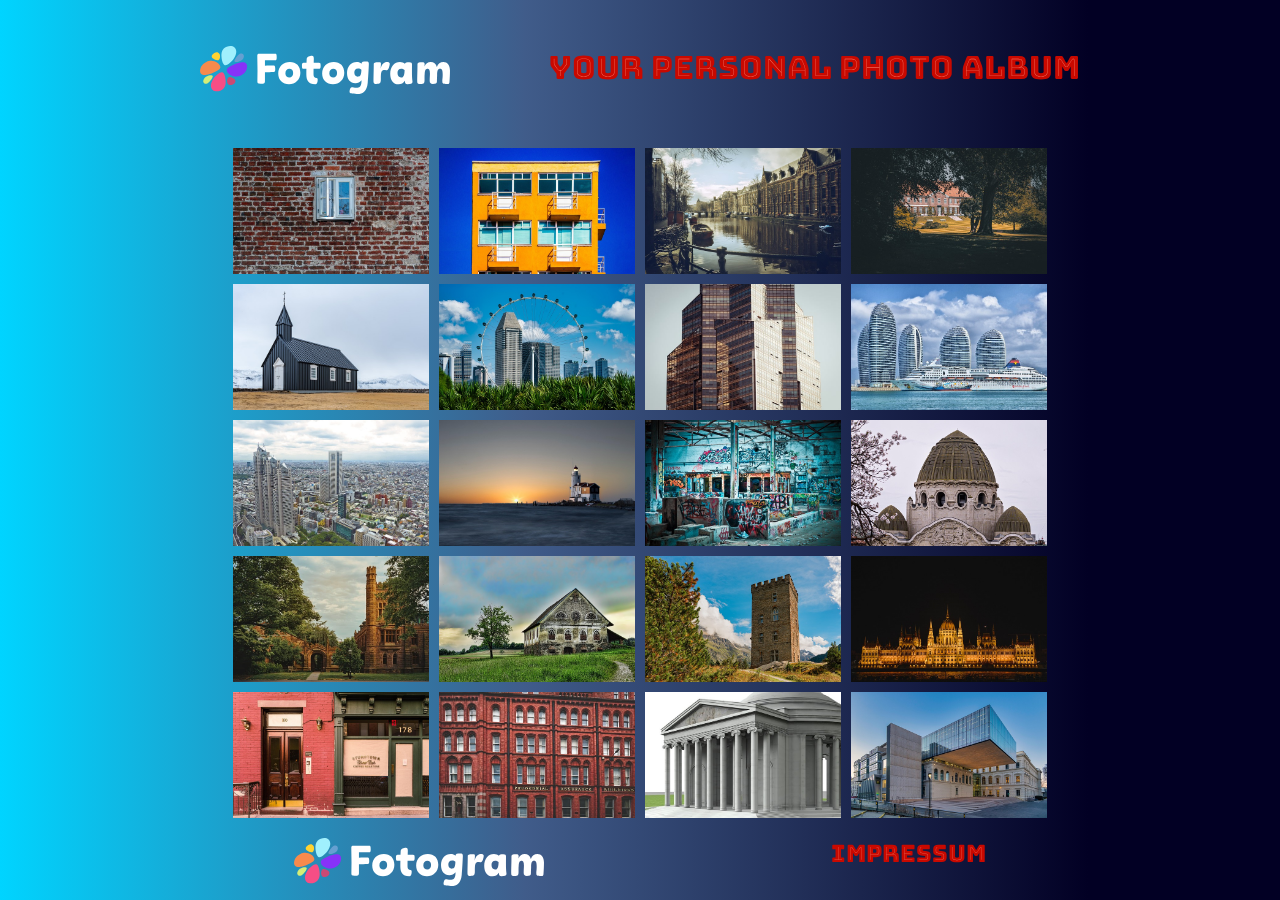
<file: index.html>
<!DOCTYPE html>
<html lang="en">
<head>
    <meta charset="UTF-8">
    <meta name="viewport" content="width=device-width, initial-scale=1.0">
    <title>Fotogram</title>
    <link rel="stylesheet" href="style.css">
    <link rel="shortcut icon" href="./img/favicon.png" type="image/x-icon">
</head>
<body onload="renderImages()" id="body">

    <!-- load overlay for the hole page with d-none -->
    <div class="overlay d-none" id="overlay"></div>

        <!-- big image placeholder for the big images  -->
        <div class="big-image d-none" id="bigImageContainer">
      
        </div>
    </div>

    <header class="header">

        <div>
            <img class="img" src='./img/Fotogram_Logo.svg' alt='Logo: Fotogramm'>
        </div>
        <div>
            <span class="span">Your personal photo album</span>
        </div>    

    </header>

    <!-- main is for all the small images -->
    <main class="main" id="main">
    </main>
   

    <footer class="the-end">
        <img class="img" src='./img/Fotogram_Logo.svg' alt='Logo: Fotogramm'>
        <a href="impressum.html" class="span link">Impressum</a>
    </footer>
    
</body>
<script src="script.js"></script>
</html>
</file>
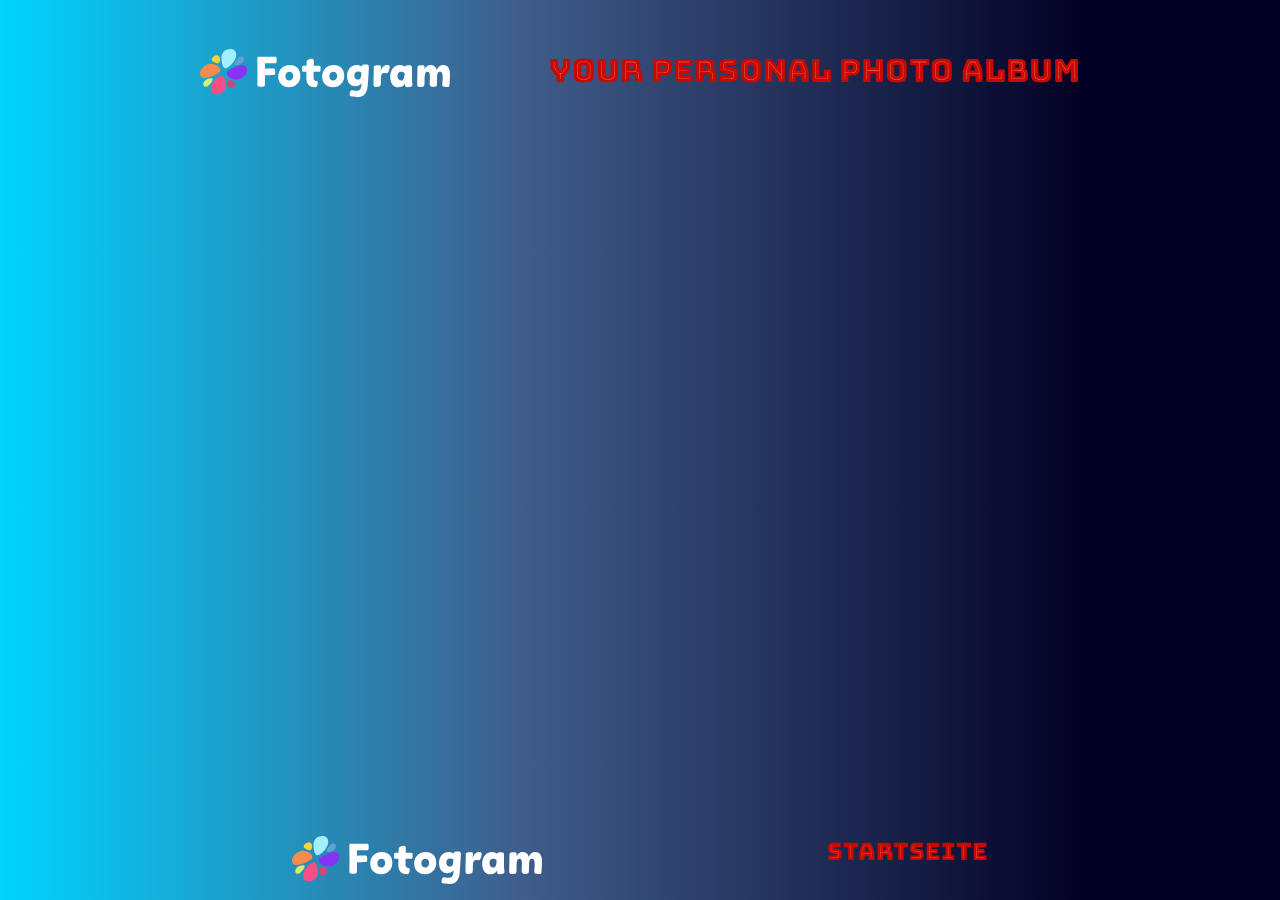
<file: datenschutz.html>
<!DOCTYPE html>
<html lang="en">
<head>
    <meta charset="UTF-8">
    <meta name="viewport" content="width=device-width, initial-scale=1.0">
    <title>Fotogram</title>
    <link rel="stylesheet" href="style.css">
    <link rel="shortcut icon" href="./img/favicon.png" type="image/x-icon">
</head>
<body>

    <header class="header">

        <div>
            <img class="img" src='./img/Fotogram_Logo.svg' alt='Logo: Fotogramm'>
        </div>
        <div>
            <span class="span">Your personal photo album</span>
        </div>    

    </header>

    
    <main>
        <div>
            <!-- Hier könnte der Datenschutz stehen -->
            
            


        </div>
    </main>
   

    <footer class="the-end">
        <img class="img" src='./img/Fotogram_Logo.svg' alt='Logo: Fotogramm'>
        <a href="index.html" class="span link">Startseite</a>
    </footer>
    
</body>
<script src="script.js"></script>
</html>
</file>
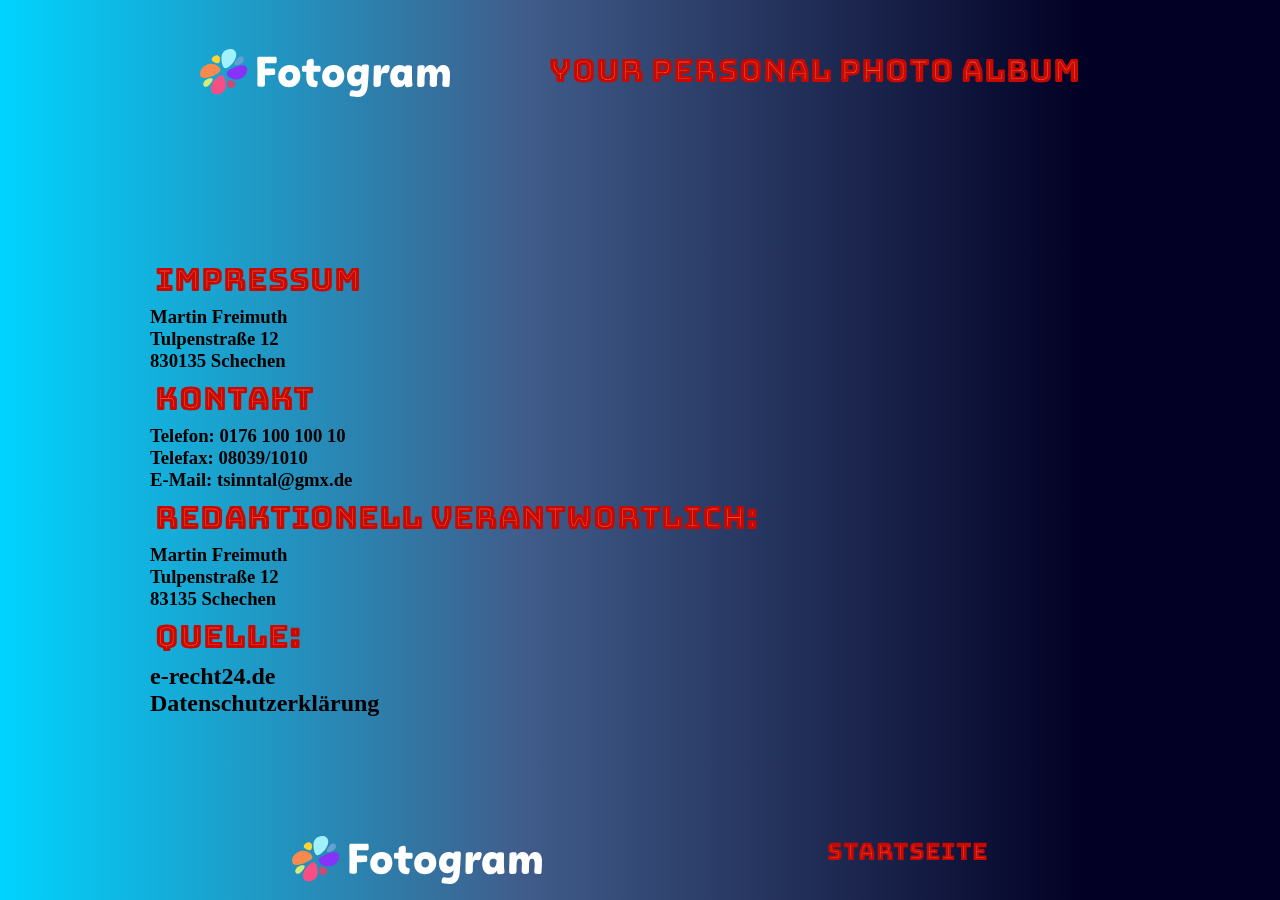
<file: impressum.html>
<!DOCTYPE html>
<html lang="en">
<head>
    <meta charset="UTF-8">
    <meta name="viewport" content="width=device-width, initial-scale=1.0">
    <title>Fotogram</title>
    <link rel="stylesheet" href="style.css">
    <link rel="shortcut icon" href="./img/favicon.png" type="image/x-icon">
</head>
<body>

    <header class="header">

        <div>
            <img class="img" src='./img/Fotogram_Logo.svg' alt='Logo: Fotogramm'>
        </div>
        <div>
            <span class="span">Your personal photo album</span>
        </div>    

    </header>

    
    <main>
        <div>
            
            
                <h1 class="span">Impressum</h1>
                <h3>Martin Freimuth<br>
                Tulpenstraße 12<br>
                830135 Schechen<br>
                </h3>
           
                <h2  class="span">Kontakt</h2>
                <h3>Telefon: 0176 100 100 10</h3>
                <h3>Telefax: 08039/1010</h3>
                <h3>E-Mail: tsinntal@gmx.de</h3>
            
                <h2 class="span">Redaktionell verantwortlich:</h2>
                <h3>Martin Freimuth</h3>
                <h3>Tulpenstraße 12</h3>
                <h3>83135 Schechen</h3>
            
                <h2 class="span">Quelle:</h2> 
                <a href="https://www.e-recht24.de" class="span-red link" target="_blank" rel="noopener noreferrer">e-recht24.de</a>
                <br>
                <a href="datenschutz.html" class="span-red link" target="_blank" rel="noopener noreferrer">Datenschutzerklärung</a>

           
            


        </div>
    </main>
   

    <footer class="the-end">
        <img class="img" src='./img/Fotogram_Logo.svg' alt='Logo: Fotogramm'>
        <a href="index.html" class="span link">Startseite</a>
    </footer>
    
</body>
<script src="script.js"></script>
</html>
</file>
<file: style.css>
*{
    margin: 0 ;
    padding: 0 ;
    box-sizing: border-box;
}

@font-face {
    font-display: swap; 
    font-family: 'Bungee Tint';
    font-style: normal;
    font-weight: 400;
    src: url('./font/bungee-tint-v3-latin-regular.woff2') format('woff2'); 
  }

body{
    width: 100%;
    height: 100vh;
    max-width: 1000px;
    background: linear-gradient(270deg, rgba(2,0,36,1) 15%, rgba(64,92,138,1) 59%, rgba(0,212,255,1) 100%);
    display: flex;
    justify-content: space-between;
    flex-direction: column; 
    padding: 0 10px;
    margin: 0 auto;

}

.overflow{
    overflow: hidden;
}

.overlay{
    position: fixed;
    top: 0;
    left: 0;
    width: 100%;
    height: 100vh;
    min-height: 100vh;
    background-color: rgba(0, 0, 0, 0.85);
}

.header{
    width: 100%;
    height: 150px;
    display: flex;
    justify-content: space-around;
    flex-wrap: wrap;
    align-content: center;
}

.img{
    width: 250px;
    height: auto;
    margin: 5px;
}

.span{
    font-family: 'Bungee Tint', Arial, sans-serif;
    width: auto;
    height: auto;
    font-size: 32px;
    display: flex;
    text-align: center;
    margin: 5px;
}

.main{
    width: 100%;
    height: auto;
    display: flex;
    flex-wrap: wrap;
    align-items: center;
    justify-content: center;  
    flex-grow: 1;  
}

.smallImage{
    width: 196px;
    height: 126px;
    margin: 5px;
}

.smallImage img{
    width: 100%;
    height: 100%;
    object-fit: cover;
    transition: transform 0.3s ease-in-out;
}

.smallImage img:hover{
    transform: scale(1.05);
    cursor: pointer;
}

.big-image{
    width: 330px; 
    height: 300px;
    background: linear-gradient(270deg, rgba(2,0,36,1) 15%, rgba(64,92,138,1) 59%, rgba(0,212,255,1) 100%);
    position: fixed; 
    top: 50%;
    left: 50%;
    transform: translate(-50%, -50%); 
    display: flex;
    flex-direction: column;
    z-index: 1000; 
    box-shadow: 0px 0px 10px rgba(255, 255, 255, 0.5);
    border-radius: 10px;
    justify-content: space-between;
    }

.big-image img {
    max-width: 100%;
    max-height: auto;
    object-fit: contain; 
    transition: transform 1s ease-in;
}

.big-image img:hover{
    transform: scale(1.05);
}

.nav{
    width: 100%;
    height: 30px;
    padding-bottom: 8px;
    display: flex;
    justify-content: space-around;

}

.nav p{
    color: yellow;
    font-size: 16px;
    font-weight: bold;
}

.button{
    height: 32px;
    width: 80px;
    text-align: center;
    background-color: yellow;
    color: black; 
    border: none; 
    padding: 0 20px; 
    margin-bottom: 16px;
    font-size: 24px;    
    cursor: pointer;
    border-radius: 5px;    
}

.the-end{
    width: 100%;
    height: 80px;
    display: flex;
    justify-content: space-around;
    flex-wrap: wrap;
    align-content: center;
}

.link{
    text-decoration: none;
    font-size: 24px;
    color: black;
    font-weight: bold;
}

.d-none{
    display: none;
}

@media screen and (max-width: 768px) {
    .big-image {
        width: 90%; 
        height: auto;
    }

    .img {
        width: auto;
    }

    .span {
        font-size: 24px; 
    }

    .big-image img:hover{
        transform: scale(1.0);
    }
}
</file>
